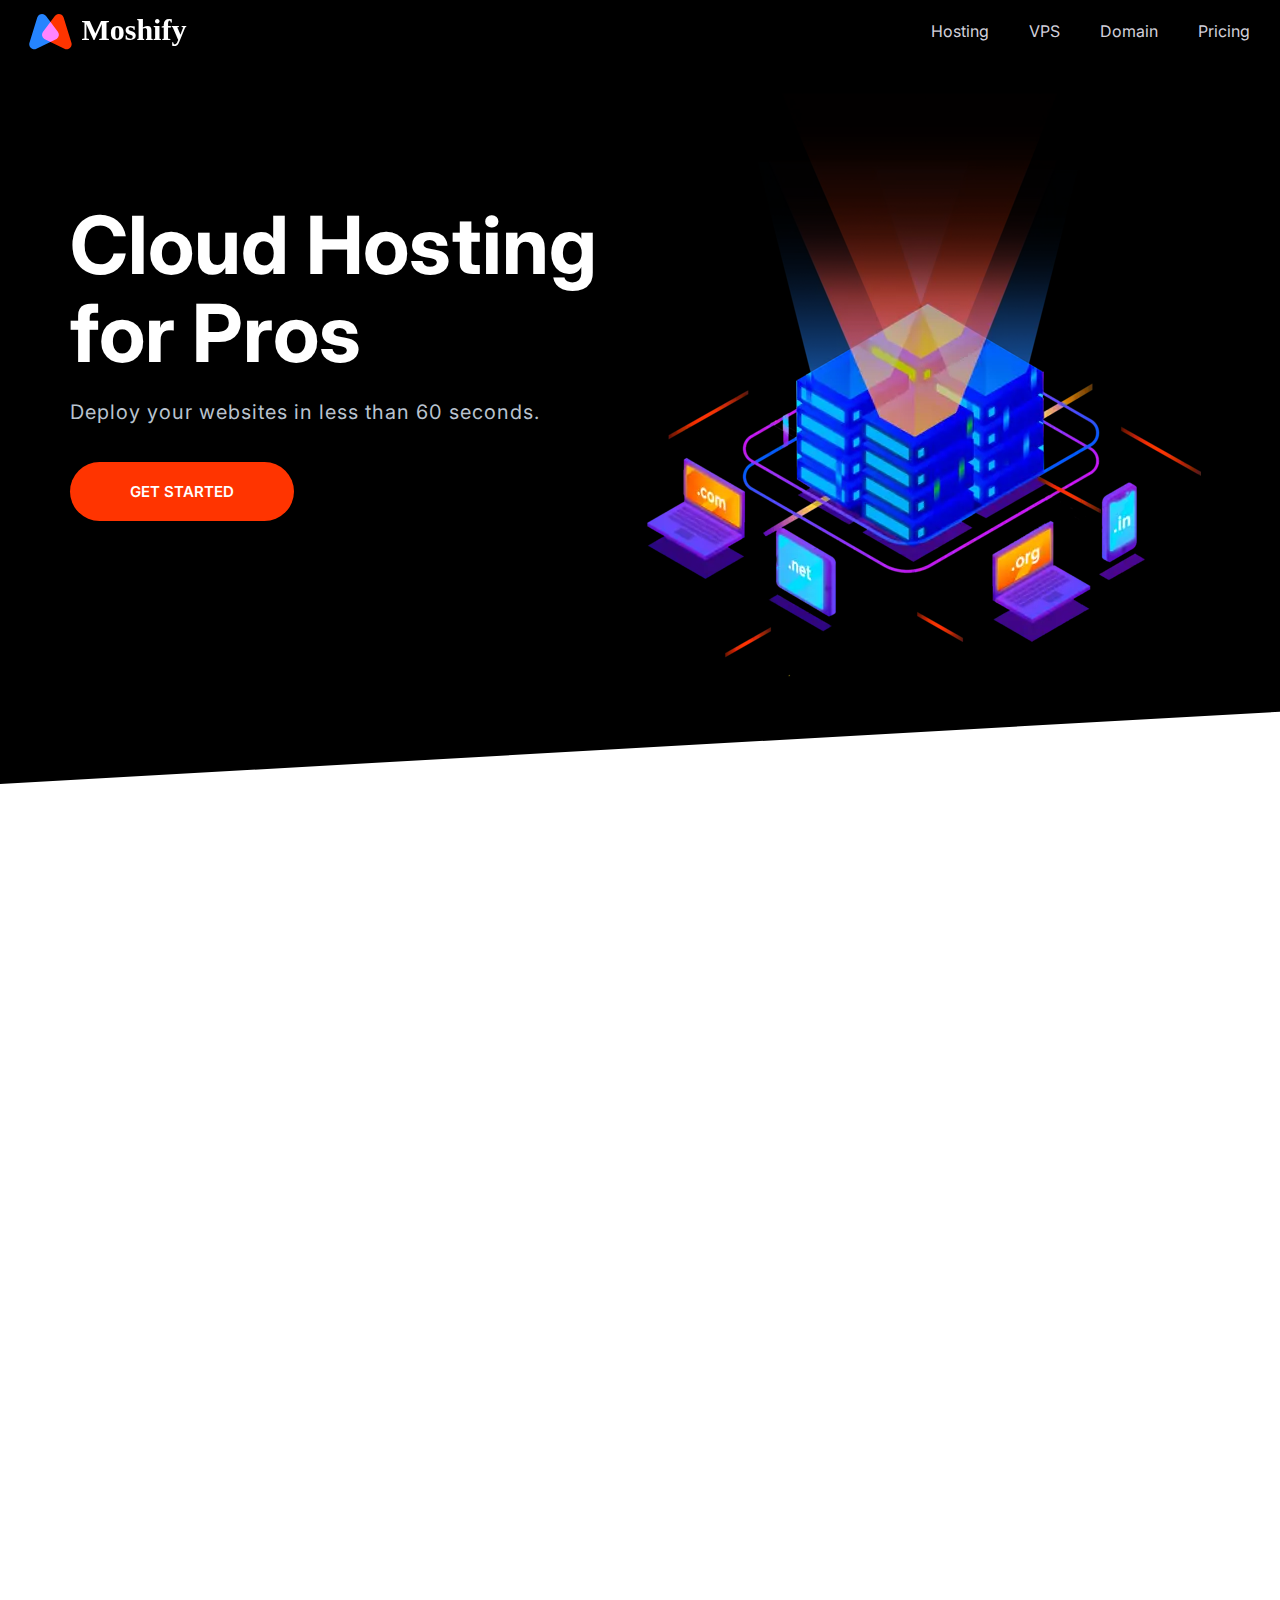
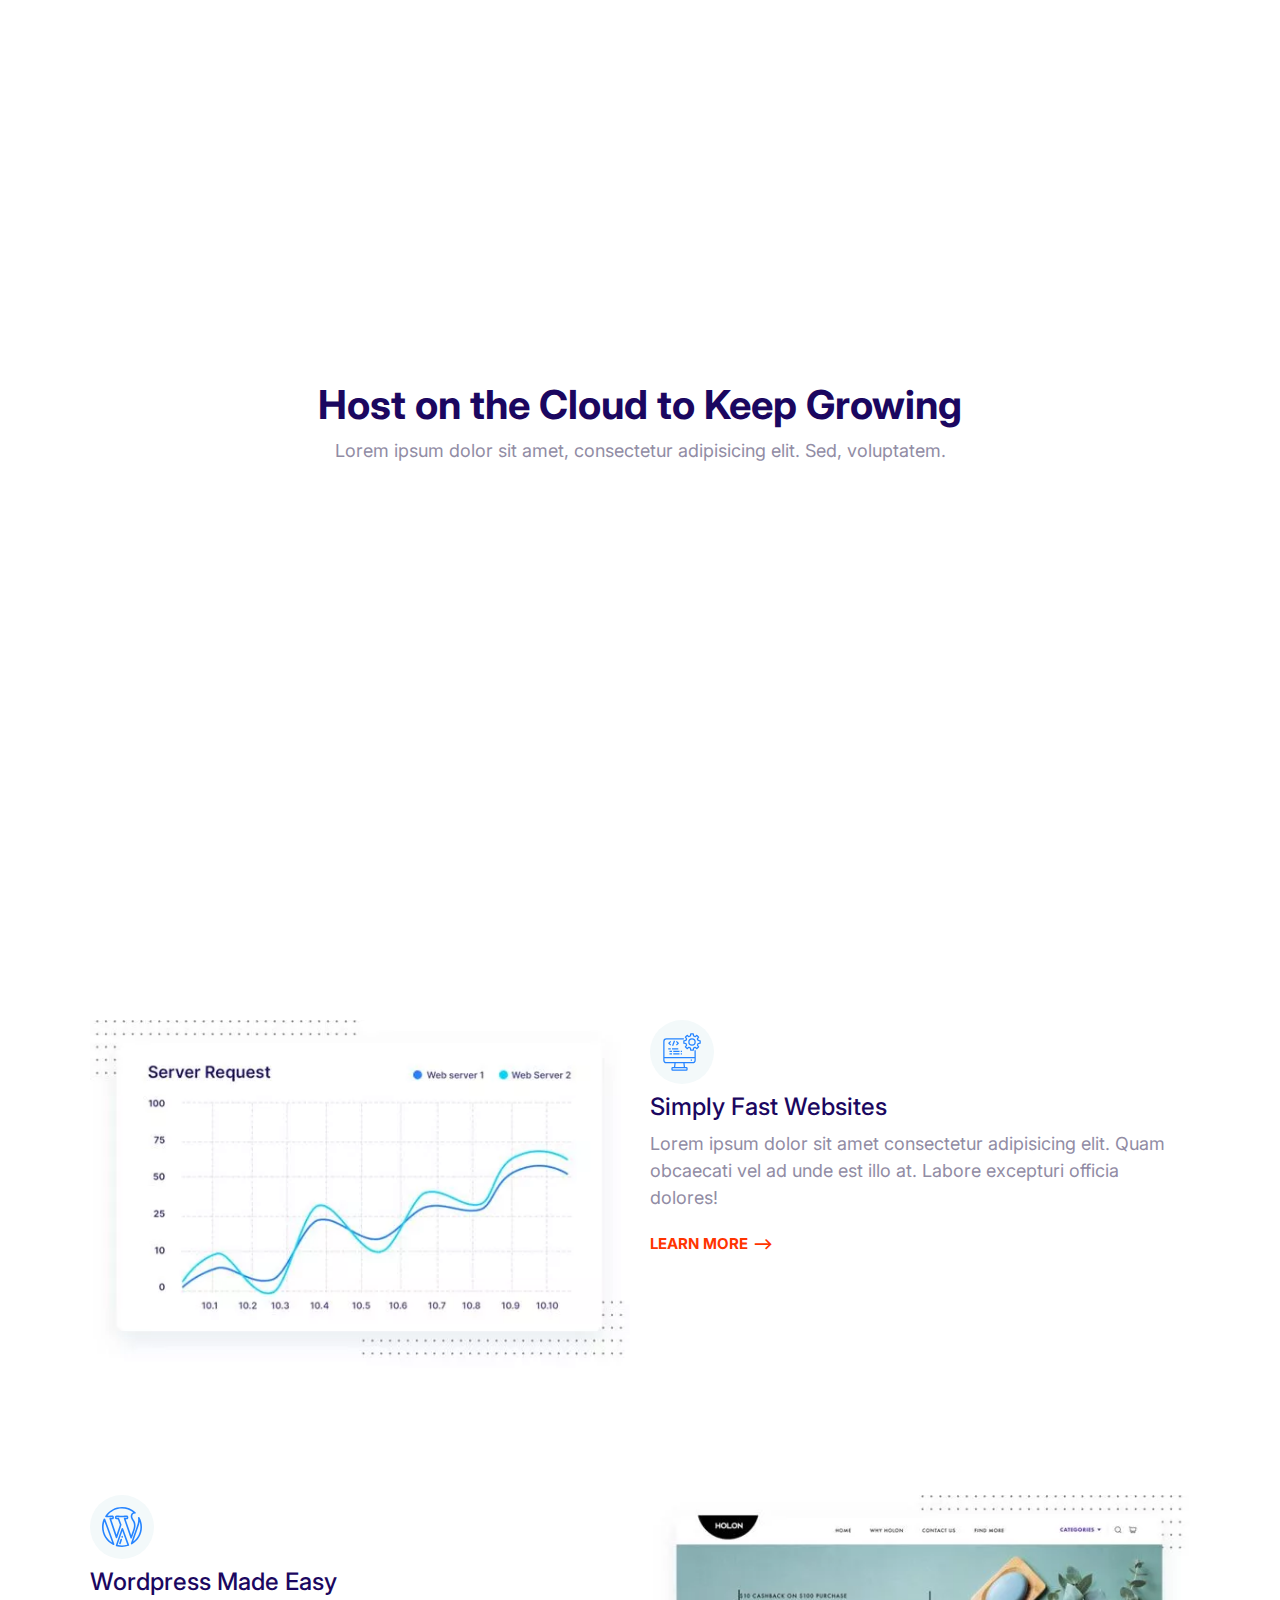
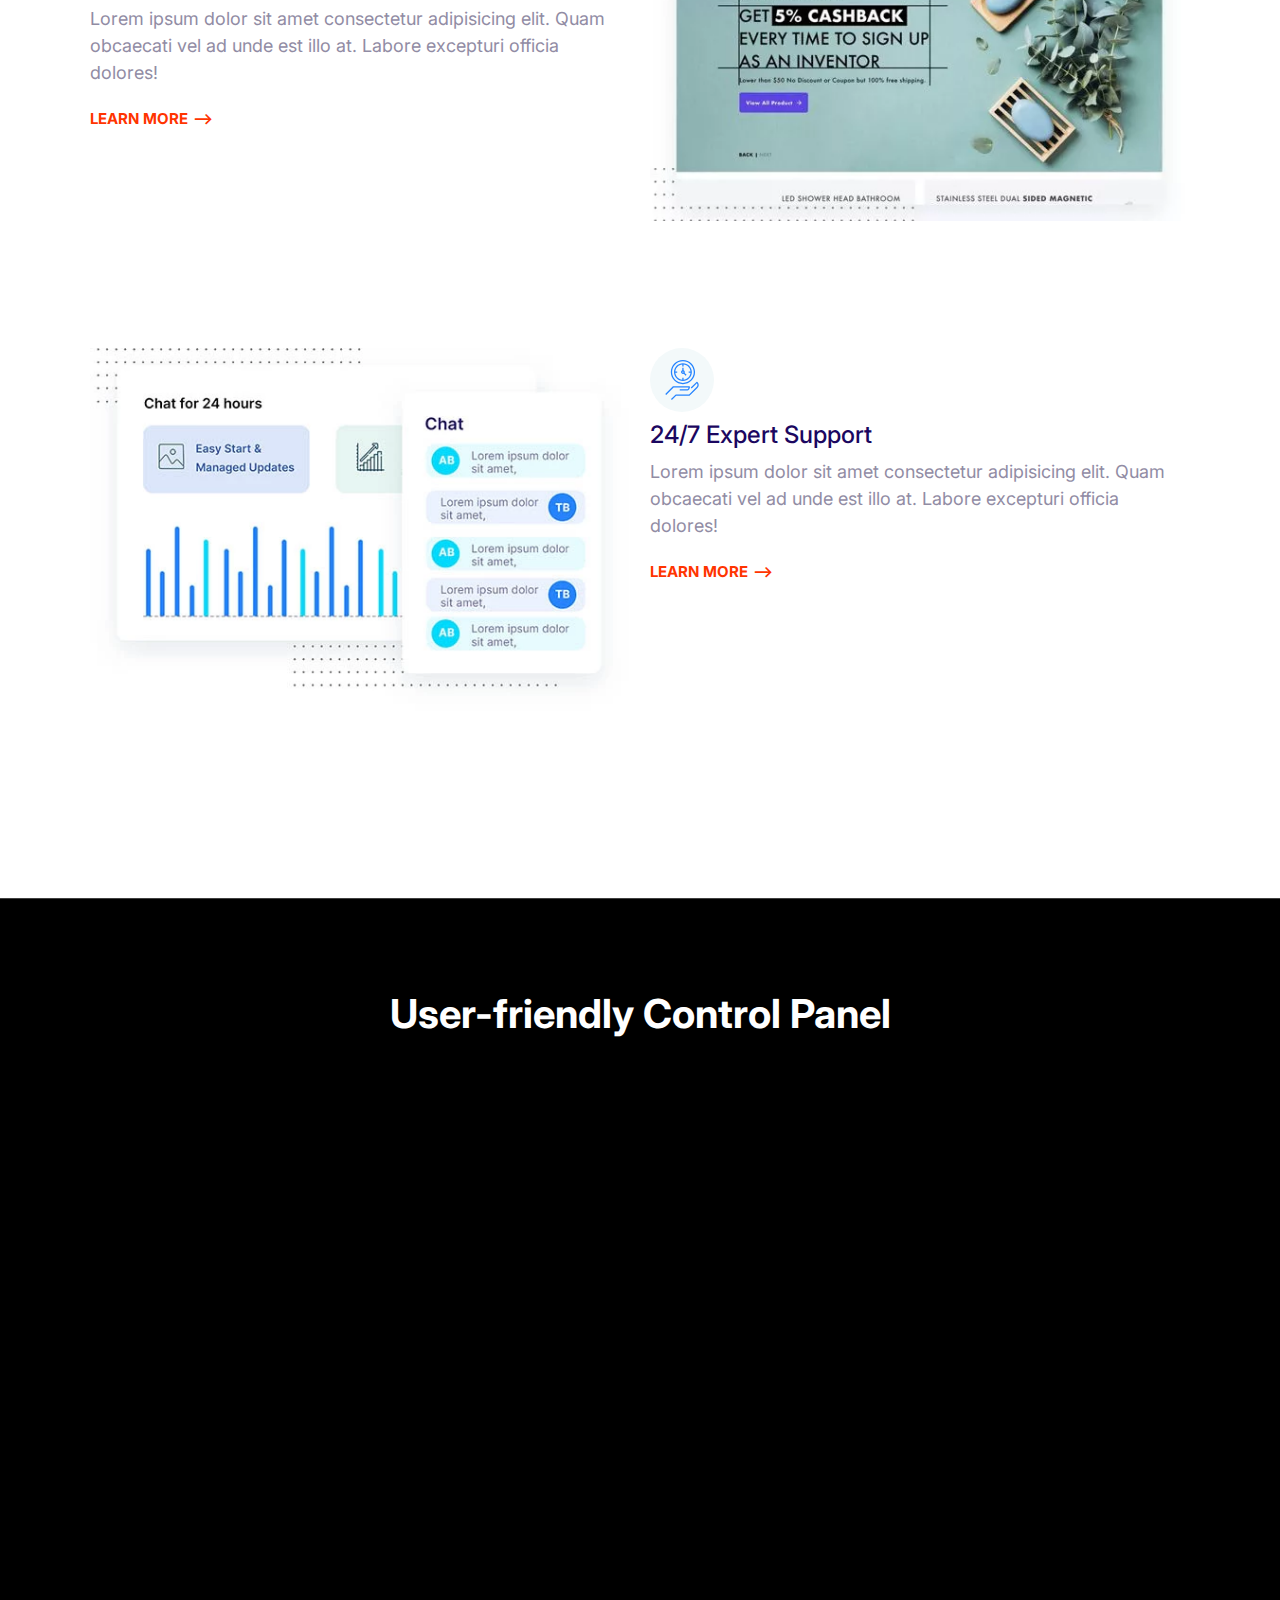
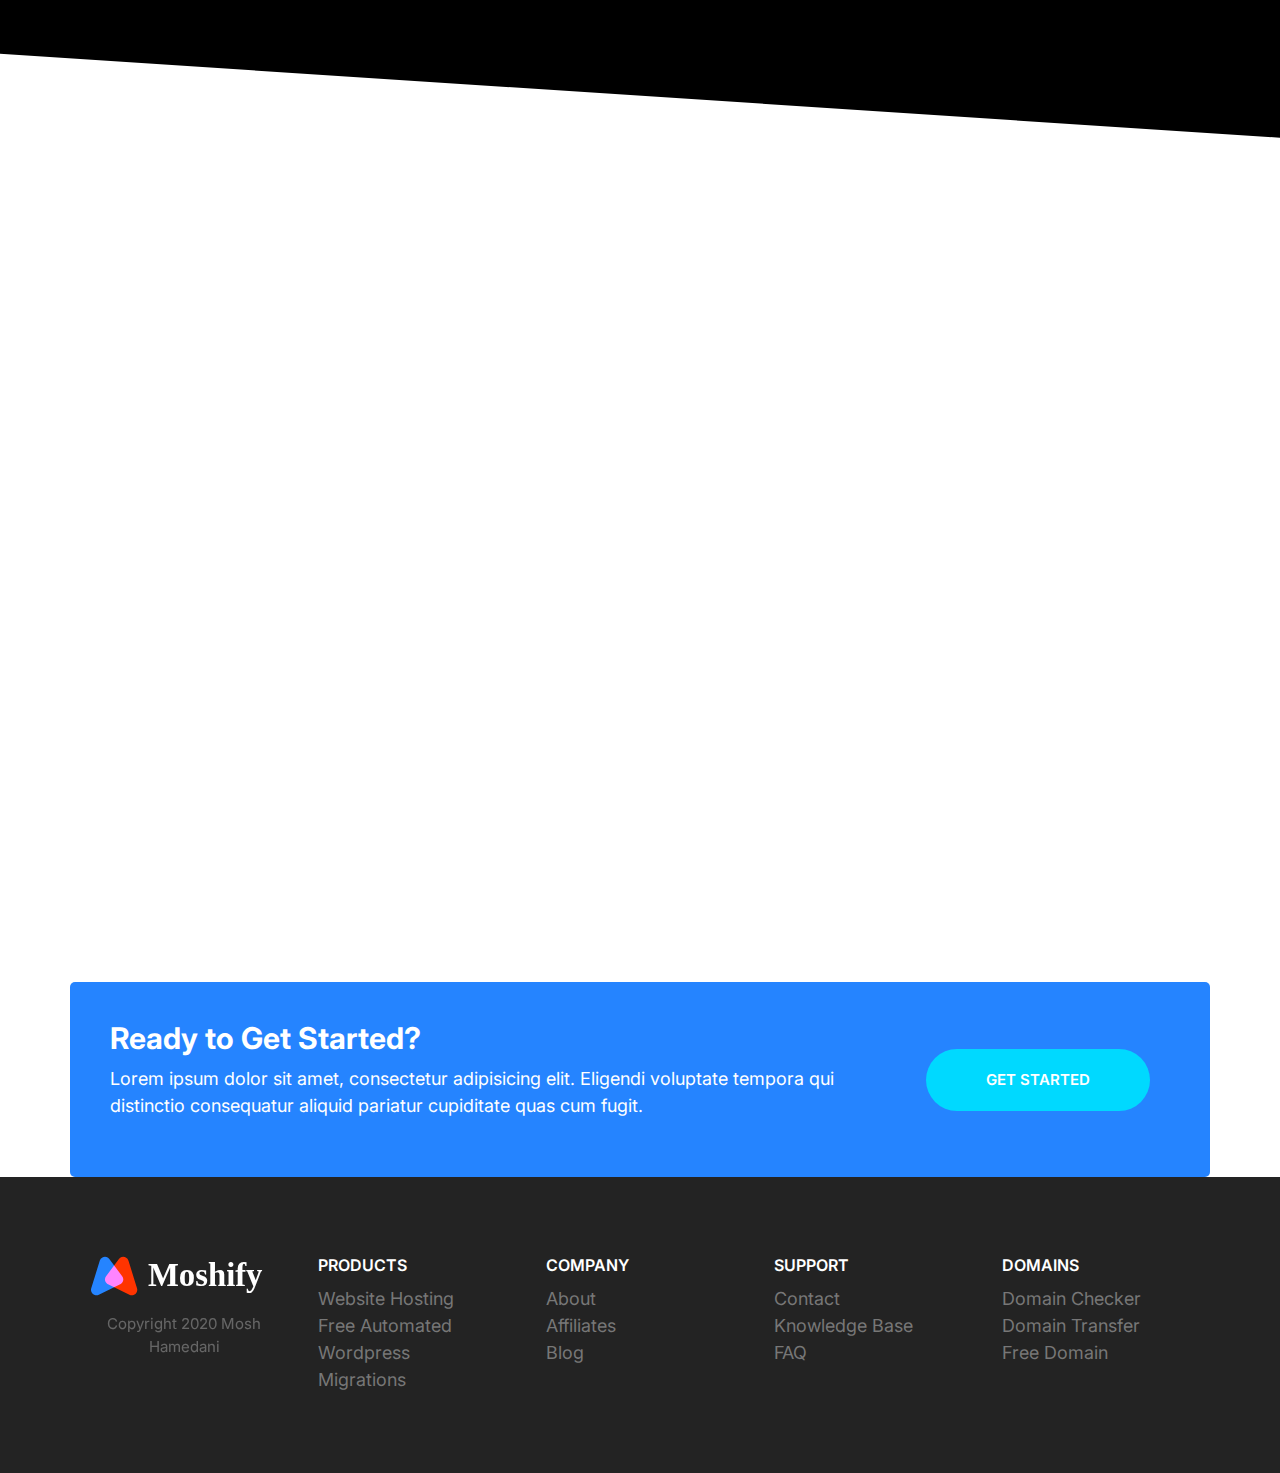
<file: index.html>
<!DOCTYPE html>
<html lang="en">
  <head>
    <meta charset="UTF-8" />
    <meta name="viewport" content="width=device-width, initial-scale=1.0" />
    <meta
      name="description"
      content="Deploy your websites in less than 60 seconds"
    />
    <meta property="og:title" content="Moshify..." />
    <meta property="og:description" content="Moshify..." />
    <meta property="og:type" content="website" />
    <meta property="og:image" content="http://" />
    <meta property="og:url" content="http://moshified.com" />
    <title>Moshify - Go Online for Just $)</title>
    <link rel="preconnect" href="https://fonts.gstatic.com" />
    <link
      href="https://fonts.googleapis.com/css2?family=Inter:wght@400;600;700&display=swap"
      rel="stylesheet"
    />
    <link rel="stylesheet" href="css/styles.css" />
    <link rel="stylesheet" href="https://unpkg.com/aos@next/dist/aos.css" />
  </head>
  <body>
    <header>
      <nav class="nav collapsible">
        <a aria-label="Moshify" class="nav__brand" href="/"
          ><img src="images/logo.svg" alt=""
        /></a>
        <svg class="icon icon--white nav__toggler">
          <use xlink:href="images/sprite.svg#menu"></use>
        </svg>
        <ul class="list nav__list collapsible__content">
          <li class="nav__item"><a href="#">Hosting</a></li>
          <li class="nav__item"><a href="#">VPS</a></li>
          <li class="nav__item"><a href="#">Domain</a></li>
          <li class="nav__item"><a href="#">Pricing</a></li>
        </ul>
      </nav>
    </header>
    <section class="block block--dark block--skewed-left hero">
      <div class="container grid grid--1x2">
        <header class="block__header hero__content">
          <h1 data-aos="fade-right" class="block__heading">
            Cloud Hosting for Pros
          </h1>
          <p class="hero__tagline">
            Deploy your websites in less than 60 seconds.
          </p>
          <a href="" class="btn btn--accent btn--stretched">Get Started</a>
        </header>
        <picture data-aos="zoom-in">
          <source
            type="image/webp"
            srcset="images/banner.webp 1x, images/banner@2x.webp 2x"
          />
          <source
            type="image/png"
            srcset="images/banner.png 1x, images/banner@2x.png 2x"
          />
          <img class="hero__image" src="images/banner.png" alt="" />
        </picture>
      </div>
    </section>
    <section data-aos="fade-up" class="block container block-domain">
      <header class="block__header">
        <h2>Starting at $9 per month</h2>
        <p>
          Lorem ipsum dolor sit amet consectetur adipisicing elit. Deleniti,
          exercitationem?
        </p>
      </header>
      <div class="input-group">
        <input
          aria-label="Domain"
          type="text"
          class="input"
          placeholder="Enter domain name here..."
        />
        <button class="btn btn--accent">
          <svg class="icon icon--white">
            <use xlink:href="images/sprite.svg#search"></use></svg
          >Search
        </button>
      </div>
      <ul class="list block-domain__prices">
        <li><span class="badge badge--secondary">.com $9</span></li>
        <li>.sg $10</li>
        <li>.space $11</li>
        <li>.info $14</li>
        <li>.net $10</li>
        <li>.xyz $10</li>
      </ul>
    </section>
    <section data-aos="fade-up" class="block container block-plans">
      <div class="grid grid--1x3">
        <div class="plan">
          <div class="card card--secondary">
            <header class="card__header">
              <h3 class="plan__name">Entry</h3>
              <span class="plan__price">$14</span>
              <span class="plan__billing-cycle">/month</span>
              <span class="badge badge--secondary badge--small">10% OFF</span>
              <span class="plan__description">Easy start on the cloud</span>
            </header>
            <div class="card__body">
              <ul class="list list--tick">
                <li class="list__item">Unlimited Websites</li>
                <li class="list__item">Unlimited Bandwidth</li>
                <li class="list__item">100 GB SSD Sotrage</li>
                <li class="list__item">3 GB RAM</li>
              </ul>
              <button class="btn btn--outline btn--block">Buy Now</button>
            </div>
          </div>
        </div>
        <div class="plan plan--popular">
          <div class="card card--primary">
            <header class="card__header">
              <h3 class="plan__name">Entry</h3>
              <span class="plan__price">$14</span>
              <span class="plan__billing-cycle">/month</span>
              <span class="badge badge--primary badge--small">10% OFF</span>
              <span class="plan__description">Easy start on the cloud</span>
            </header>
            <div class="card__body">
              <ul class="list list--tick">
                <li class="list__item">Unlimited Websites</li>
                <li class="list__item">Unlimited Bandwidth</li>
                <li class="list__item">100 GB SSD Sotrage</li>
                <li class="list__item">3 GB RAM</li>
              </ul>
              <button class="btn btn--outline btn--block">Buy Now</button>
            </div>
          </div>
        </div>
        <div class="plan">
          <div class="card card--secondary">
            <header class="card__header">
              <h3 class="plan__name">Entry</h3>
              <span class="plan__price">$14</span>
              <span class="plan__billing-cycle">/month</span>
              <span class="badge badge--secondary badge--small">10% OFF</span>
              <span class="plan__description">Easy start on the cloud</span>
            </header>
            <div class="card__body">
              <ul class="list list--tick">
                <li class="list__item">Unlimited Websites</li>
                <li class="list__item">Unlimited Bandwidth</li>
                <li class="list__item">100 GB SSD Sotrage</li>
                <li class="list__item">3 GB RAM</li>
              </ul>
              <button class="btn btn--outline btn--block">Buy Now</button>
            </div>
          </div>
        </div>
      </div>
    </section>
    <section class="block container">
      <header class="block__header">
        <h2>Host on the Cloud to Keep Growing</h2>
        <p>
          Lorem ipsum dolor sit amet, consectetur adipisicing elit. Sed,
          voluptatem.
        </p>
      </header>
      <article class="grid grid--1x2 feature">
        <div class="feature__content" data-aos="fade-right">
          <span class="icon-container">
            <svg class="icon icon--primary">
              <use xlink:href="images/sprite.svg#easy"></use>
            </svg>
          </span>
          <h3 class="feature__heading">Super Easy to Use</h3>
          <p>
            Lorem ipsum dolor sit amet consectetur adipisicing elit. Quam
            obcaecati vel ad unde est illo at. Labore excepturi officia dolores!
          </p>
          <a href="#" class="link-arrow">Learn More</a>
        </div>
        <picture data-aos="zoom-in-left">
          <source
            type="image/webp"
            srcset="images/easy.webp 1x, images/easy@2x.webp 2x"
          />
          <source
            type="image/jpg"
            srcset="images/easy.jpg 1x, images/easy@2x.jpg 2x"
          />
          <img class="feature__image" src="images/easy@2x.jpg" alt="" />
        </picture>
      </article>
      <article class="grid grid--1x2 feature">
        <div class="feature__content">
          <span class="icon-container">
            <svg class="icon icon--primary">
              <use xlink:href="images/sprite.svg#computer"></use>
            </svg>
          </span>
          <h3 class="feature__heading">Simply Fast Websites</h3>
          <p>
            Lorem ipsum dolor sit amet consectetur adipisicing elit. Quam
            obcaecati vel ad unde est illo at. Labore excepturi officia dolores!
          </p>
          <a href="#" class="link-arrow">Learn More</a>
        </div>
        <picture>
          <source
            type="image/webp"
            srcset="images/fast.webp 1x, images/fast@2x.webp 2x"
          />
          <source
            type="image/jpg"
            srcset="images/fast.jpg 1x, images/fast@2x.jpg 2x"
          />
          <img class="feature__image" src="images/fast@2x.jpg" alt="" />
        </picture>
      </article>
      <article class="grid grid--1x2 feature">
        <div class="feature__content">
          <span class="icon-container">
            <svg class="icon icon--primary">
              <use xlink:href="images/sprite.svg#wordpress"></use>
            </svg>
          </span>
          <h3 class="feature__heading">Wordpress Made Easy</h3>
          <p>
            Lorem ipsum dolor sit amet consectetur adipisicing elit. Quam
            obcaecati vel ad unde est illo at. Labore excepturi officia dolores!
          </p>
          <a href="#" class="link-arrow">Learn More</a>
        </div>
        <picture>
          <source
            type="image/webp"
            srcset="images/wordpress.webp 1x, images/wordpress@2x.webp 2x"
          />
          <source
            type="image/jpg"
            srcset="images/wordpress.jpg 1x, images/wordpress@2x.jpg 2x"
          />
          <img class="feature__image" src="images/wordpress@2x.jpg" alt="" />
        </picture>
      </article>
      <article class="grid grid--1x2 feature">
        <div class="feature__content">
          <span class="icon-container">
            <svg class="icon icon--primary">
              <use xlink:href="images/sprite.svg#clock"></use>
            </svg>
          </span>
          <h3 class="feature__heading">24/7 Expert Support</h3>
          <p>
            Lorem ipsum dolor sit amet consectetur adipisicing elit. Quam
            obcaecati vel ad unde est illo at. Labore excepturi officia dolores!
          </p>
          <a href="#" class="link-arrow">Learn More</a>
        </div>
        <picture>
          <source
            type="image/webp"
            srcset="images/support.webp 1x, images/support@2x.webp 2x"
          />
          <source
            type="image/jpg"
            srcset="images/support.jpg 1x, images/support@2x.jpg 2x"
          />
          <img class="feature__image" src="images/support@2x.jpg" alt="" />
        </picture>
      </article>
    </section>
    <section class="block block--dark block--skewed-right block-showcase">
      <header class="block__header">
        <h2>User-friendly Control Panel</h2>
      </header>
      <div class="container grid grid--1x2">
        <picture data-aos="fade-right" class="block-showcase__image">
          <source
            type="image/webp"
            srcset="images/ipad.webp 1x, images/ipad@2x.webp 2x"
          />
          <source
            type="image/png"
            srcset="images/ipad.png 1x, images/ipad@2x.png 2x"
          />
          <img src="images/ipad.png" alt="" />
        </picture>
        <ul class="list" data-aos="fade-up">
          <li>
            <div class="media">
              <div class="media__image">
                <svg class="icon icon--primary">
                  <use xlink:href="images/sprite.svg#snap"></use>
                </svg>
              </div>
              <div class="media__body">
                <h3 class="media__title">Easy Start & Managed Updates</h3>
                <p>
                  Lorem ipsum dolor sit amet consectetur adipisicing elit.
                  Veniam quisquam, ex nostrum vero voluptates dicta excepturi
                  vel perspiciatis consequuntur ab.
                </p>
              </div>
            </div>
          </li>
          <li>
            <div class="media">
              <div class="media__image">
                <svg class="icon icon--primary">
                  <use xlink:href="images/sprite.svg#growth"></use>
                </svg>
              </div>
              <div class="media__body">
                <h3 class="media__title">Staging, GIT & WP-CLI</h3>
                <p>
                  Lorem ipsum dolor sit amet consectetur adipisicing elit.
                  Veniam quisquam, ex nostrum vero voluptates dicta excepturi
                  vel perspiciatis consequuntur ab.
                </p>
              </div>
            </div>
          </li>
          <li>
            <div class="media">
              <div class="media__image">
                <svg class="icon icon--primary">
                  <use xlink:href="images/sprite.svg#wordpress"></use>
                </svg>
              </div>
              <div class="media__body">
                <h3 class="media__title">Dynamic Caching & More</h3>
                <p>
                  Lorem ipsum dolor sit amet consectetur adipisicing elit.
                  Veniam quisquam, ex nostrum vero voluptates dicta excepturi
                  vel perspiciatis consequuntur ab.
                </p>
              </div>
            </div>
          </li>
        </ul>
      </div>
    </section>
    <section class="block" data-aos="zoom-in">
      <header class="block__header">
        <h2>What our Customers are Saying</h2>
        <p>
          Lorem ipsum dolor sit amet, consectetur adipisicing elit. Aut, ipsam.
        </p>
      </header>
      <div class="container">
        <div class="card testimonial">
          <div class="grid grid--1x2">
            <div class="testimonial__image">
              <img
                src="images/testimonial.jpg"
                alt="A happy, smiling customer"
              />
              <span class="icon-container icon-container--accent">
                <svg class="icon icon--white icon--small">
                  <use xlink:href="images/sprite.svg#quotes"></use>
                </svg>
              </span>
            </div>
            <blockquote class="quote">
              <p class="quote__text">
                Lorem, ipsum dolor sit amet consectetur adipisicing elit.
                Incidunt optio officiis dolore earum error eaque perferendis
                laudantium sed praesentium dolorum.
              </p>
              <footer>
                <div class="media">
                  <div class="media__image">
                    <svg class="icon icon--primary quote__line">
                      <use xlink:href="images/sprite.svg#line"></use>
                    </svg>
                  </div>
                  <div class="media__body">
                    <h3 class="media__title quote__author">John Smith</h3>
                    <p class="quote__organization">ABC Company</p>
                  </div>
                </div>
              </footer>
            </blockquote>
          </div>
        </div>
      </div>
    </section>
    <div class="container">
      <div class="callout callout--primary callout-signup">
        <div class="grid grid--1x2">
          <div class="callout__content">
            <h2 class="callout__heading">Ready to Get Started?</h2>
            <p>
              Lorem ipsum dolor sit amet, consectetur adipisicing elit. Eligendi
              voluptate tempora qui distinctio consequatur aliquid pariatur
              cupiditate quas cum fugit.
            </p>
          </div>
          <a href="#" class="btn btn--secondary btn--stretched">Get Started</a>
        </div>
      </div>
    </div>

    <footer class="block block--dark footer">
      <div class="container grid footer__sections">
        <section class="collapsible collapsible--expanded footer__section">
          <div class="collapsible__header">
            <h2 class="collapsible__heading footer__heading">Products</h2>
            <svg class="icon icon--white collapsible__chevron">
              <use xlink:href="images/sprite.svg#chevron"></use>
            </svg>
          </div>
          <div class="collapsible__content">
            <ul class="list">
              <li><a href="#">Website Hosting</a></li>
              <li><a href="#">Free Automated Wordpress</a></li>
              <li><a href="#">Migrations</a></li>
            </ul>
          </div>
        </section>
        <section class="collapsible footer__section">
          <div class="collapsible__header">
            <h2 class="collapsible__heading footer__heading">Company</h2>
            <svg class="icon icon--white collapsible__chevron">
              <use xlink:href="images/sprite.svg#chevron"></use>
            </svg>
          </div>
          <div class="collapsible__content">
            <ul class="list">
              <li><a href="#">About</a></li>
              <li><a href="#">Affiliates</a></li>
              <li><a href="#">Blog</a></li>
            </ul>
          </div>
        </section>
        <section class="collapsible footer__section">
          <div class="collapsible__header">
            <h2 class="collapsible__heading footer__heading">Support</h2>
            <svg class="icon icon--white collapsible__chevron">
              <use xlink:href="images/sprite.svg#chevron"></use>
            </svg>
          </div>
          <div class="collapsible__content">
            <ul class="list">
              <li><a href="#">Contact</a></li>
              <li><a href="#">Knowledge Base</a></li>
              <li><a href="#">FAQ</a></li>
            </ul>
          </div>
        </section>
        <section class="collapsible footer__section">
          <div class="collapsible__header">
            <h2 class="collapsible__heading footer__heading">Domains</h2>
            <svg class="icon icon--white collapsible__chevron">
              <use xlink:href="images/sprite.svg#chevron"></use>
            </svg>
          </div>
          <div class="collapsible__content">
            <ul class="list">
              <li><a href="#">Domain Checker</a></li>
              <li><a href="#">Domain Transfer</a></li>
              <li><a href="#">Free Domain</a></li>
            </ul>
          </div>
        </section>
        <div class="footer__brand">
          <img src="images/logo.svg" alt="" />
          <p class="footer__copyright">Copyright 2020 Mosh Hamedani</p>
        </div>
      </div>
    </footer>
    <script src="js/main.js"></script>
    <script src="https://unpkg.com/aos@next/dist/aos.js"></script>
    <script>
      AOS.init();
    </script>
  </body>
</html>
</file>
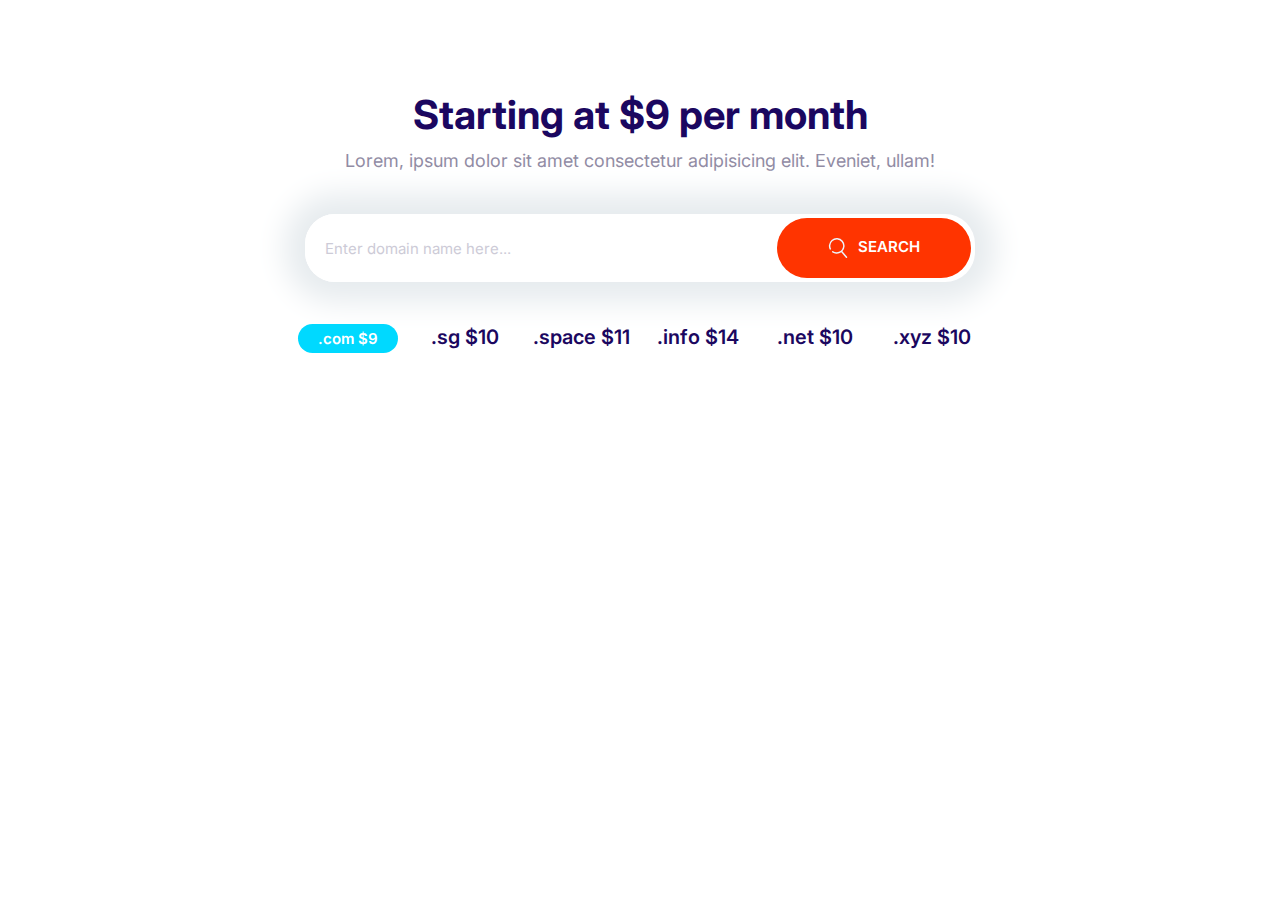
<file: playground.html>
<!DOCTYPE html>
<html lang="en">
  <head>
    <meta charset="UTF-8" />
    <meta http-equiv="X-UA-Compatible" content="IE=edge" />
    <meta name="viewport" content="width=device-width, initial-scale=1.0" />
    <title>Document</title>
    <link rel="preconnect" href="https://fonts.gstatic.com" />
    <link
      href="https://fonts.googleapis.com/css2?family=Inter:wght@400;600;700&display=swap"
      rel="stylesheet"
    />
    <link rel="stylesheet" href="css/normalize.css" />
    <link rel="stylesheet" href="css/styles.css" />
  </head>
  <body>
    <section class="block container block-domain">
      <header class="block__header">
        <h2>Starting at $9 per month</h2>
        <p>
          Lorem, ipsum dolor sit amet consectetur adipisicing elit. Eveniet,
          ullam!
        </p>
      </header>
      <div class="input-group">
        <input
          type="text"
          class="input"
          placeholder="Enter domain name here..."
        />
        <button class="btn btn--accent">
          <svg class="icon icon--white">
            <use xlink:href="images/sprite.svg#search"></use></svg
          >Search
        </button>
      </div>
      <ul class="list block-domain__prices">
        <li><span class="badge badge--secondary">.com $9</span></li>
        <li>.sg $10</li>
        <li>.space $11</li>
        <li>.info $14</li>
        <li>.net $10</li>
        <li>.xyz $10</li>
      </ul>
    </section>
  </body>
</html>
</file>
<file: css/styles.css>
@import "./normalize.css";

:root {
  --color-primary: #2584ff;
  --color-secondary: #00d9ff;
  --color-accent: #ff3400;
  --color-headings: #1b0760;
  --color-body: #918ca4;
  --color-body-darker: #5c5577;
  --color-border: #ccc;
  --border-radius: 30px;
}

*,
*::after,
*::before {
  box-sizing: border-box;
}

/* Typography */

::selection {
  background: var(--color-primary);
  color: #fff;
}

html {
  /* 62.5% of 16px = 10px */
  font-size: 62.5%;
}

body {
  font-family: Inter, Arial, Helvetica, sans-serif;
  font-size: 2.4rem;
  line-height: 1.5;
  color: var(--color-body);
}

h1,
h2,
h3 {
  color: var(--color-headings);
  margin-bottom: 1rem;
  line-height: 1.1;
}

h1 {
  font-size: 7rem;
}

h2 {
  font-size: 4rem;
}

h3 {
  font-size: 3rem;
  font-weight: 500;
}

p {
  margin-top: 0;
}

@media screen and (min-width: 1024px) {
  body {
    font-size: 1.8rem;
  }

  h1 {
    font-size: 8rem;
  }

  h2 {
    font-size: 4rem;
  }

  h3 {
    font-size: 2.4rem;
  }
}

/* Links */
a {
  text-decoration: none;
}

.link-arrow {
  color: var(--color-accent);
  text-transform: uppercase;
  font-size: 2rem;
  font-weight: bold;
}

.link-arrow::after {
  content: "-->";
  margin-left: 5px;
  transition: margin 0.15s;
}

.link-arrow:hover::after {
  margin-left: 10px;
}

@media screen and (min-width: 1024px) {
  .link-arrow {
    font-size: 1.5rem;
  }
}
/* Badges */

.badge {
  border-radius: 20px;
  font-size: 2rem;
  font-weight: 600;
  padding: 0.5rem 2rem;
  white-space: nowrap;
}

.badge--primary {
  background: var(--color-primary);
  color: #fff;
}

.badge--secondary {
  background: var(--color-secondary);
  color: #fff;
}

.badge--small {
  font-size: 1.6rem;
  padding: 0.5rem 1.5rem;
}

@media screen and (min-width: 1024px) {
  .badge {
    font-size: 1.5rem;
  }

  .badge--small {
    font-size: 1.2rem;
  }
}
/* Lists */
.list {
  list-style: none;
  padding-left: 0;
}

.list--inline .list__item {
  display: inline-block;
  margin-right: 2rem;
}

.list--tick {
  list-style-image: url(../images/tick.svg);
  padding-left: 3rem;
  color: var(--color-headings);
}

.list--tick .list__item {
  padding-left: 0.5rem;
  margin-bottom: 1rem;
}

@media screen and (min-width: 1024px) {
  .list--tick .list__item {
    padding-left: 0;
  }
}
/* Icons */
.icon {
  width: 40px;
  height: 40px;
}

.icon--small {
  width: 30px;
  height: 30px;
}

.icon--primary {
  fill: var(--color-primary);
}

.icon--white {
  fill: #fff;
}

.icon-container {
  background: #f3f9fa;
  width: 64px;
  height: 64px;
  border-radius: 100%;
  display: inline-flex;
  justify-content: center;
  align-items: center;
}

.icon-container--accent {
  background: var(--color-accent);
}

/* Buttons */
.btn {
  border-radius: 40px;
  border: 0;
  cursor: pointer;
  font-size: 1.8rem;
  font-weight: 600;
  margin: 1rem 0;
  padding: 2rem 4vw;
  text-align: center;
  text-transform: uppercase;
  white-space: nowrap;
  outline: 0;
}

.btn .icon {
  width: 2rem;
  height: 2rem;
  margin-right: 1rem;
  vertical-align: middle;
}

.btn--primary {
  background: var(--color-primary);
  color: #fff;
}

.btn--primary:hover {
  background: #3a8ffd;
}

.btn--secondary {
  background: var(--color-secondary);
  color: #fff;
}

.btn--secondary:hover {
  background: #05cdf0;
}

.btn--accent {
  background: var(--color-accent);
  color: #fff;
}

.btn--accent:hover {
  background: #ec3000;
}

.btn--outline {
  background: #fff;
  color: var(--color-headings);
  border: 2px solid var(--color-headings);
}

.btn--outline:hover {
  background: var(--color-headings);
  color: #fff;
}

.btn--stretched {
  padding-left: 6rem;
  padding-right: 6rem;
}

.btn--block {
  width: 100%;
  display: inline-block;
}

@media screen and (min-width: 1024px) {
  .btn {
    font-size: 1.5rem;
  }
}

/* Inputs */
.input {
  border-radius: var(--border-radius);
  border: 1px solid var(--color-border);
  color: var(--color-headings);
  font-size: 2rem;
  outline: 0;
  padding: 1.5rem 3.5rem;
}

::placeholder {
  color: #cdcbd7;
}

.input-group {
  border: 1px solid var(--color-border);
  border-radius: var(--border-radius);
  display: flex;
}

.input-group .input {
  border: 0;
  flex-grow: 1;
  padding: 1.5rem 2rem;
  width: 0;
}

.input-group .btn {
  margin: 4px;
}

@media screen and (min-width: 1024px) {
  .input {
    font-size: 1.5rem;
  }
}
/* Cards */
.card {
  border-radius: 7px;
  box-shadow: 0 0 20px 10px #f3f3f3;
  overflow: hidden;
}

.card__header,
.card__body {
  padding: 2rem 3rem;
}

.card--primary .card__header {
  background: var(--color-primary);
  color: #fff;
}

.card--secondary .card__header {
  background: var(--color-secondary);
  color: #fff;
}

.card--primary .badge--primary {
  background: #126de4;
}

.card--secondary .badge--secondary {
  background: #02cdf1;
}

/* Plans */

.plan {
  transition: transform 0.2s ease-out;
}

.plan__name {
  color: #fff;
  margin: 0;
  font-weight: 500;
  font-size: 2.4rem;
}

.plan__price {
  font-size: 6rem;
}

.plan__billing-cycle {
  font-size: 2.4rem;
  font-weight: 300;
  opacity: 0.8;
  margin-right: 1rem;
}

.plan__description {
  font-size: 2rem;
  font-weight: 300;
  letter-spacing: 1px;
  display: block;
}

.plan .list__item {
  margin-bottom: 2rem;
}

.plan--popular {
  transform: scale(1.1);
}

.plan--popular .card__header {
  position: relative;
}

.plan--popular .card__header::before {
  content: url(../images/popular.svg);
  width: 40px;
  display: inline-block;
  position: absolute;
  top: -6px;
  right: 5%;
}

.plan:hover {
  transform: scale(1.05);
}

.plan--popular:hover {
  transform: scale(1.15);
}

@media screen and (min-width: 1024px) {
  .plan__name {
    font-size: 1.4rem;
  }

  .plan__price {
    font-size: 5rem;
  }

  .plan__billing-cycle {
    font-size: 1.6rem;
  }

  .plan__description {
    font-size: 1.7rem;
  }
}
/* Media */
.media {
  display: flex;
  margin-bottom: 4rem;
}

.media__title {
  margin-top: 0;
}

.media__body {
  margin: 0 2rem;
}

.media__image {
  margin-top: 1rem;
}
/* Quotes */
.quote {
  font-size: 3rem;
  font-style: italic;
  color: var(--color-body-darker);
  line-height: 1.3;
}

.quote__text::before {
  content: open-quote;
}

.quote__text::after {
  content: close-quote;
}

.quote__author {
  font-size: 3rem;
  font-weight: 500;
  font-style: normal;
  margin-bottom: 0;
}

.quote__organization {
  color: var(--color-headings);
  opacity: 0.4;
  font-size: 2rem;
  font-style: normal;
}

.quote__line {
  position: relative;
  bottom: 10px;
}

@media screen and (min-width: 1024px) {
  .quote {
    font-size: 2rem;
  }

  .quote__author {
    font-size: 2.4rem;
  }

  .quote__organization {
    font-size: 1.6rem;
  }
}

/* Grids */
.grid {
  display: grid;
}

@media screen and (min-width: 768px) {
  .grid--1x2 {
    grid-template-columns: repeat(2, 1fr);
  }
}

@media screen and (min-width: 1024px) {
  .grid--1x3 {
    grid-template-columns: repeat(3, 1fr);
  }
}

/* Testimonials */
.testimonial {
  padding: 3rem;
}

.testimonial__image {
  position: relative;
  margin: 0 3rem;
}

.testimonial__image > img {
  width: 100%;
}

.testimonial__image > .icon-container {
  position: absolute;
  top: 3rem;
  right: -32px;
}

@media screen and (min-width: 768px) {
  .testimonial__image {
    margin: 0;
  }

  .testimonial .quote,
  .testimonial .quote__author {
    font-size: 2.4rem;
  }

  .testimonial .quote {
    margin-left: 6rem;
    margin-right: 0;
  }
}

/* Callouts */
.callout {
  padding: 4rem;
  border-radius: 5px;
}

.callout--primary {
  background: var(--color-primary);
  color: #fff;
}

.callout__heading {
  color: #fff;
  margin-top: 0;
  font-size: 3rem;
}

.callout .btn {
  justify-self: center;
  align-self: center;
}

.callout__content {
  text-align: center;
}

@media screen and (min-width: 768px) {
  .callout .grid--1x2 {
    grid-template-columns: 1fr auto;
  }

  .callout__content {
    text-align: left;
  }

  .callout .btn {
    justify-self: start;
    margin: 0 2rem;
  }
}

/* Collapsibles */
.collapsible__header {
  display: flex;
  justify-content: space-between;
}

.collapsible__heading {
  margin-top: 0;
  font-size: 3rem;
}

.collapsible__chevron {
  transform: rotate(-90deg);
  transition: transform 0.3s;
}

.collapsible__content {
  max-height: 0;
  overflow: hidden;
  opacity: 0;
  transition: all 0.3s;
}

.collapsible--expanded .collapsible__chevron {
  transform: rotate(0);
}

.collapsible--expanded .collapsible__content {
  max-height: 100vh;
  opacity: 1;
}

/* Blocks */

.block {
  --padding-vertical: 6rem;
  padding: var(--padding-vertical) 2rem;
}

.block__header {
  text-align: center;
  margin-bottom: 4rem;
}

.block__heading {
  margin-top: 0;
}

.block--dark {
  background: #000;
  color: #7b858b;
}

.block--dark h1,
.block--dark h2,
.block--dark h3 {
  color: #fff;
}

.block--skewed-right {
  padding-bottom: calc(var(--padding-vertical) + 4rem);
  clip-path: polygon(0% 0%, 100% 0%, 100% 100%, 0% 90%);
}

.block--skewed-left {
  padding-bottom: calc(var(--padding-vertical) + 4rem);
  clip-path: polygon(0% 0%, 100% 0%, 100% 90%, 0% 100%);
}

.container {
  max-width: 1140px;
  margin: 0 auto;
}

/* Navigation Bar */

.nav {
  background: #000;
  display: flex;
  justify-content: space-between;
  flex-wrap: wrap;
  padding: 0 1rem;
  align-items: center;
}

.nav__list {
  width: 100%;
  margin: 0;
}

.nav__item {
  padding: 0.5rem 2rem;
  border-bottom: 1px solid #222;
}

.nav__item > a {
  color: #d2d0db;
  transition: color 0.3s;
}

.nav__item > a:hover {
  color: #fff;
}

.nav__toggler {
  opacity: 0.5;
  transition: box-shadow 0.15s;
  cursor: pointer;
}

.nav.collapsible--expanded .nav__toggler {
  opacity: 1;
  box-shadow: 0 0 0 3px #666;
  border-radius: 5px;
}

.nav__brand {
  transform: translateY(5px);
}

@media screen and (min-width: 768px) {
  .nav__toggler {
    display: none;
  }

  .nav__list {
    width: auto;
    display: flex;
    font-size: 1.6rem;
    max-height: 100%;
    opacity: 1;
  }

  .nav__item {
    border: 0;
  }
}

/* Hero */

.hero__tagline {
  font-size: 2rem;
  color: #b9c3cf;
  letter-spacing: 1px;
  margin: 2rem 0 5rem;
}

.hero__image {
  width: 100%;
}

@media screen and (min-width: 768px) {
  .hero {
    padding-top: 0;
  }
  .hero__content {
    text-align: left;
    align-self: center;
  }
}

/* Domain Block */

.block-domain .input-group {
  box-shadow: 0 0 30px 20px #e6ebee;
  border: 0;
  margin: 4rem auto;
  max-width: 670px;
}

.block-domain__prices {
  color: var(--color-headings);
  display: grid;
  grid-template-columns: repeat(2, 1fr);
  grid-template-rows: repeat(2, 6rem);
  font-size: 2rem;
  font-weight: 600;
  justify-items: center;
  max-width: 700px;
  margin: 0 auto;
}

@media screen and (min-width: 768px) {
  .block-domain__prices {
    grid-template-columns: repeat(auto-fit, minmax(10rem, 1fr));
  }
}

/* Plans Block */

.block-plans .grid {
  gap: 8rem 4rem;
}

.block-plans .card {
  max-width: 500px;
  margin: 0 auto;
}

/* Features */

.feature {
  gap: 4rem 2rem;
  margin: 12rem 0;
}

.feature:first-of-type {
  margin-top: 6rem;
}

.feature__heading {
  margin: 1rem 0;
}

.feature__image {
  width: 100%;
}

@media screen and (min-width: 768px) {
  .feature:nth-of-type(even) .feature__content {
    order: 2;
  }
}

/* Showcase Block */

.block-showcase__image > img {
  width: 100%;
}

@media screen and (min-width: 768px) {
  .block-showcase .grid {
    grid-template-columns: 50% 50%;
  }
  .block-showcase__image {
    justify-self: end;
  }
  .block-showcase__image > img {
    width: auto;
    max-width: 700px;
  }
}

/* Footer */

.footer {
  background: #232323;
}

footer a {
  color: #777;
  transition: color 0.3s;
}

footer a:hover {
  color: #fff;
}

.footer__section {
  padding: 2rem;
  border-bottom: 1px solid #393939;
}

.footer__section .list {
  margin: 0;
}

.footer__heading {
  text-transform: uppercase;
  font-weight: 600;
}

.footer__brand {
  margin-top: 5rem;
  text-align: center;
}

.footer__brand img {
  /* TODO: Consider refactoring this and applying is to all images */
  width: 100%;
  max-width: 230px;
}

.footer__copyright {
  font-size: 2.1rem;
  color: #fff;
  opacity: 0.3;
}

@media screen and (min-width: 768px) {
  .footer__sections {
    grid-template-columns: repeat(auto-fit, minmax(10rem, 1fr));
  }

  .footer .collapsible__chevron {
    display: none;
  }

  .footer .collapsible__content {
    opacity: 1;
    max-height: 100%;
  }

  .footer__brand {
    order: -1;
    margin-top: 1rem;
  }

  .footer__copyright {
    font-size: 1.5rem;
  }

  .footer__section {
    border: 0;
  }

  .footer__heading {
    font-size: 1.6rem;
  }
}
</file>
